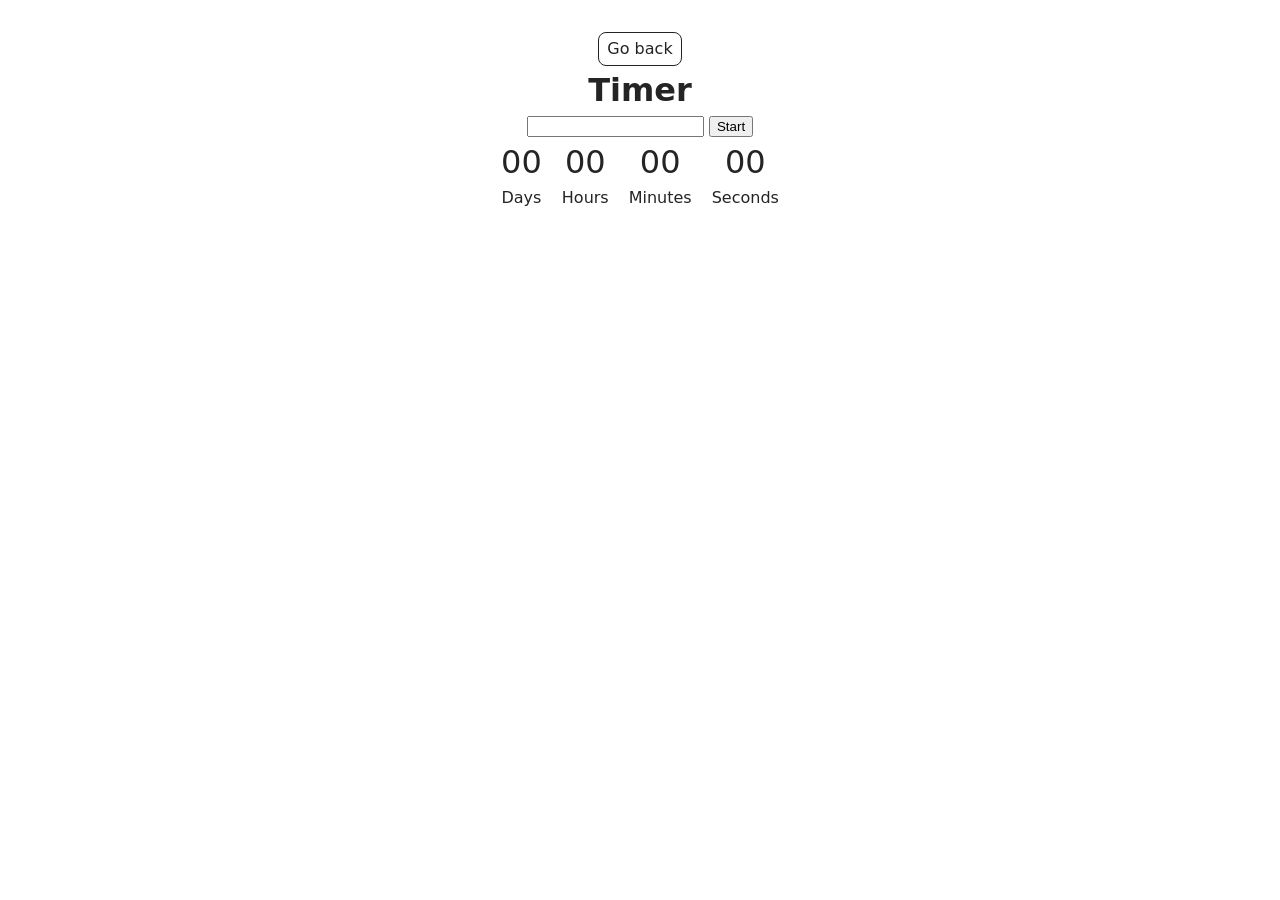
<file: src/1-timer.html>
<!DOCTYPE html>
<html lang="en">
  <head>
    <meta charset="UTF-8" />
    <meta http-equiv="X-UA-Compatible" content="IE=edge" />
    <meta name="viewport" content="width=device-width, initial-scale=1.0" />
    <title>Timer</title>
    <link rel="stylesheet" href="./css/styles.css" />
    
    <style>

    .timer {
      display: flex;
      flex-direction: row;
      gap: 20px;
      justify-content: center;
      align-items: center;
    }
    .field {
      text-align: center;
    }
    .value {
      font-size: 2em;
      display: block;
    }
    .label {
      font-size: 1em;
    }
  </style>
  </head>
  <body>
   

    <main>
      <div class="container">
        <a class="back-link" href="./index.html">Go back</a>
        <h1 class="main-title">
          Timer
        </h1>
        <input type="text" id="datetime-picker" />
        <button type="button" data-start>Start</button>
        
        <div class="timer">
          <div class="field">
            <span class="value" data-days>00</span>
            <span class="label">Days</span>
          </div>
          <div class="field">
            <span class="value" data-hours>00</span>
            <span class="label">Hours</span>
          </div>
          <div class="field">
            <span class="value" data-minutes>00</span>
            <span class="label">Minutes</span>
          </div>
          <div class="field">
            <span class="value" data-seconds>00</span>
            <span class="label">Seconds</span>
          </div>
        </div>
        
        
      </div>
    </main>
    
 <script type="module" src="./js/1-timer.js"></script>
  </body>
</html>
</file>
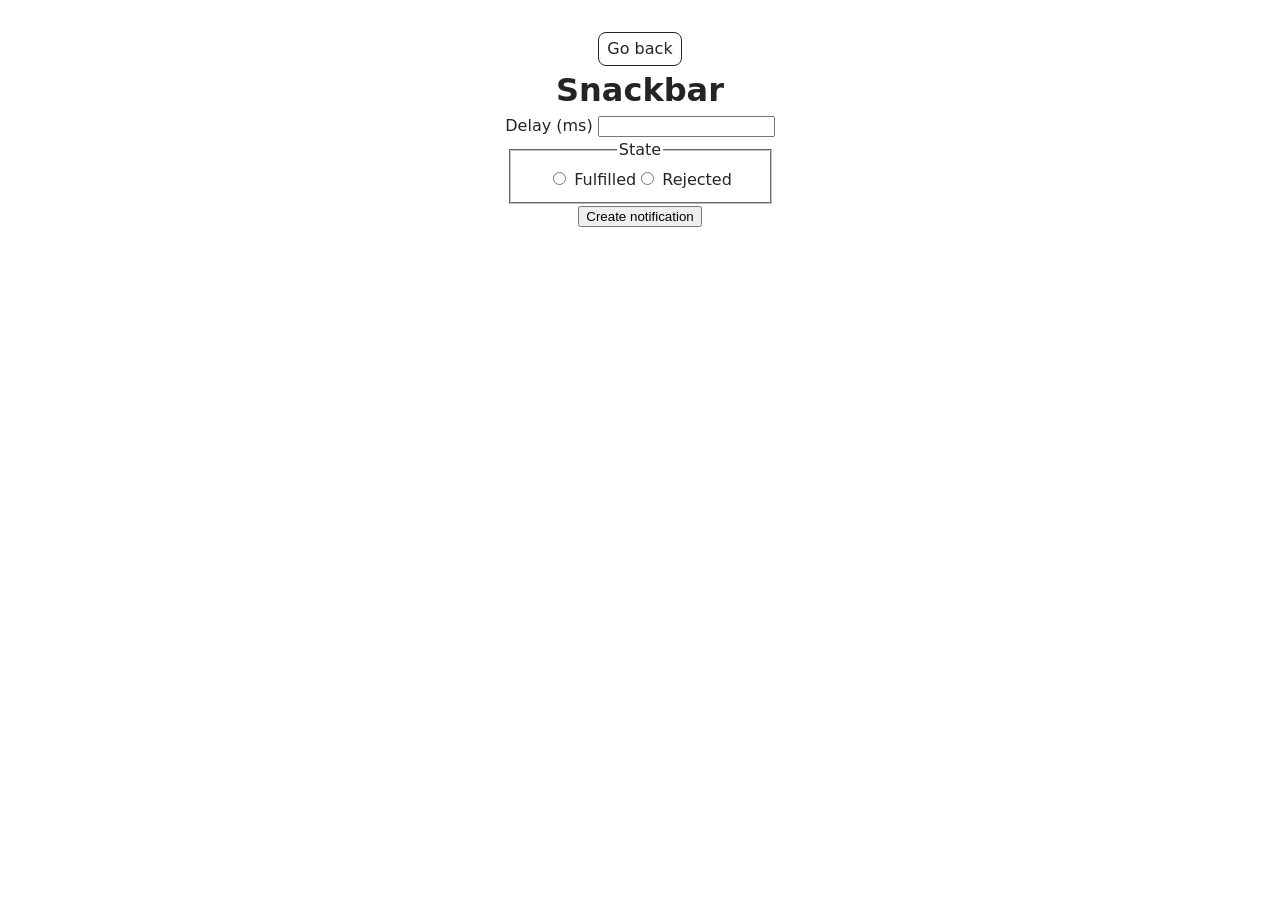
<file: src/2-snackbar.html>
<!DOCTYPE html>
<html lang="en">
  <head>
    <meta charset="UTF-8" />
    <meta http-equiv="X-UA-Compatible" content="IE=edge" />
    <meta name="viewport" content="width=device-width, initial-scale=1.0" />
    <title>Snackbar</title>
    <link rel="stylesheet" href="./css/styles.css" />
    <style>
     fieldset {
      display: flex;
      justify-content: center;
        align-items: center;
        width: 235px;
        margin: 0 auto;
      }
    </style>
  </head>
  <body>
    

    <main>
      <div class="container">
        <a class="back-link" href="./index.html">Go back</a>
        <h1 class="main-title">
          Snackbar
        </h1>
        <form class="form">
          <label>
            Delay (ms)
            <input type="number" name="delay" required />
          </label>
        
          <fieldset>
            <legend>State</legend>
            <label>
              <input type="radio" name="state" value="fulfilled" required />
              Fulfilled
            </label>
            <label>
              <input type="radio" name="state" value="rejected" required />
              Rejected
            </label>
          </fieldset>
        
          <button type="submit">Create notification</button>
        </form>
        
      </div>
    </main>

    <script type="module" src="./js/2-snackbar.js"></script>
  </body>
</html>
</file>
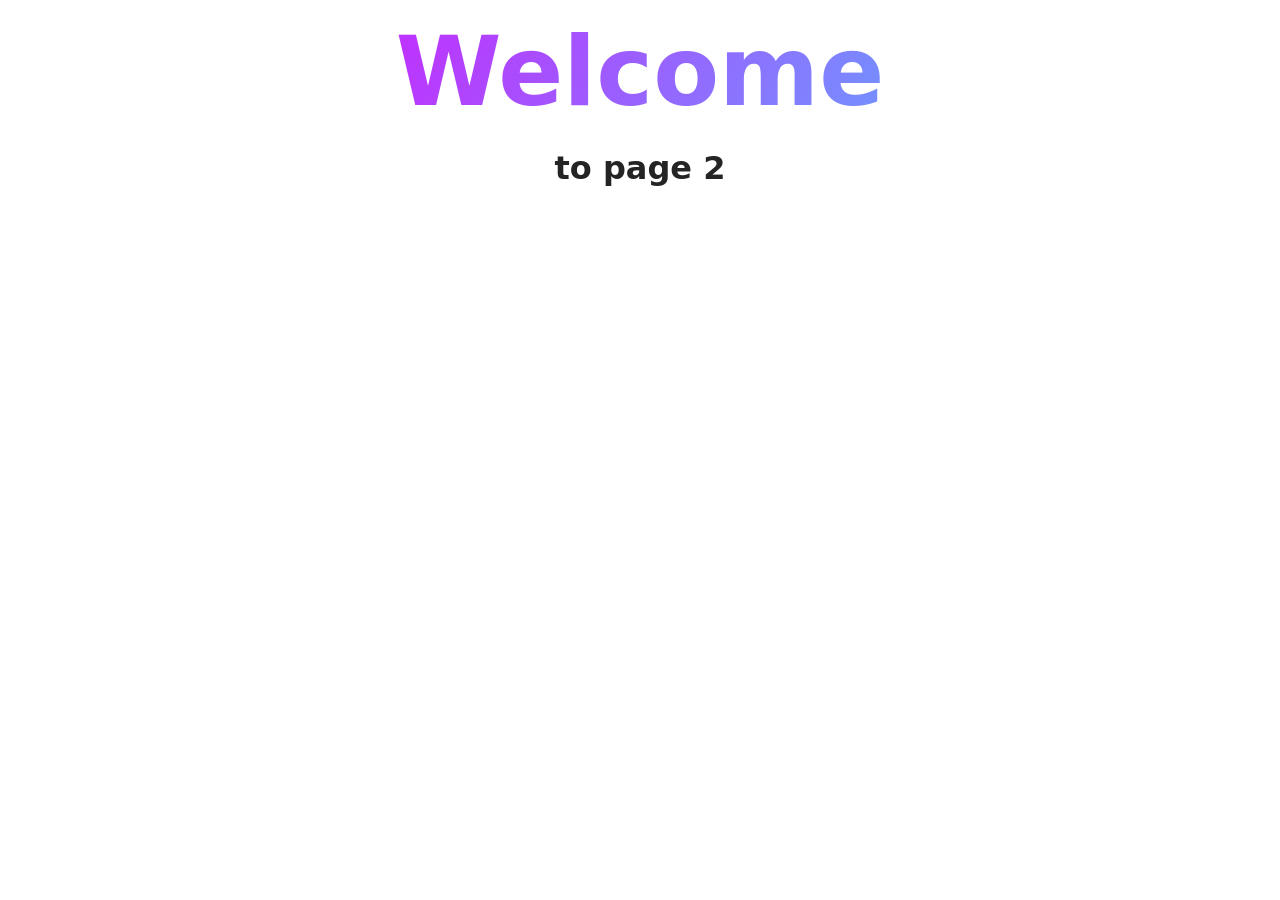
<file: src/page-2.html>
<!DOCTYPE html>
<html lang="en">
  <head>
    <meta charset="UTF-8" />
    <meta http-equiv="X-UA-Compatible" content="IE=edge" />
    <meta name="viewport" content="width=device-width, initial-scale=1.0" />
    <title>Page 2</title>
    <link rel="stylesheet" href="./css/styles.css" />
  </head>
  <body>
    <load
      src="./partials/header.html"
      icon-path="./img/sprite.svg#logo"
      highlight-act="active"
    />

    <main>
      <div class="container">
        <h1 class="main-title">
          <span class="main-title-gradient">Welcome</span> to page 2
        </h1>
        <load src="./partials/back-link.html" />
      </div>
    </main>

    <load src="./partials/footer.html" />
  </body>
</html>
</file>
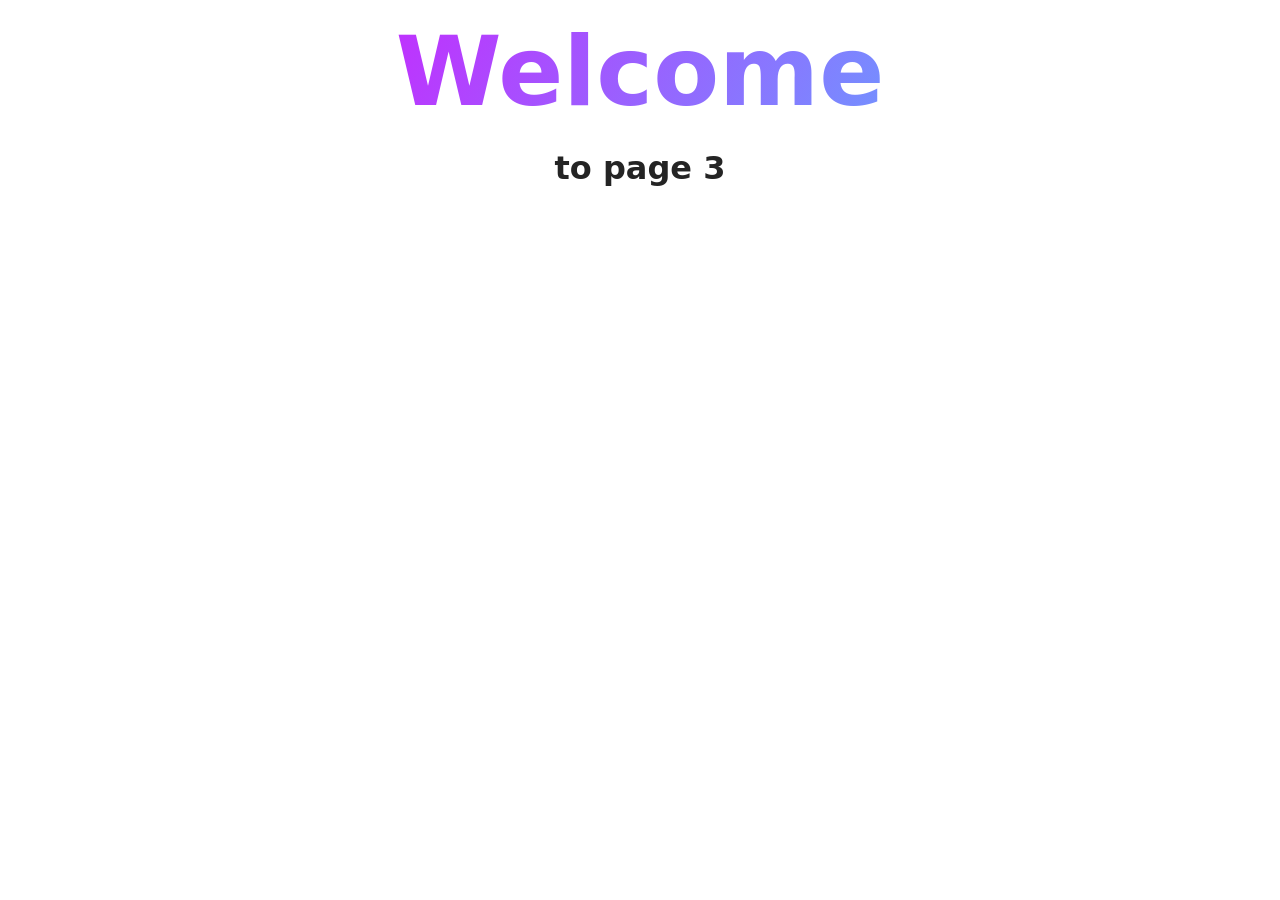
<file: src/page-3.html>
<!DOCTYPE html>
<html lang="en">
  <head>
    <meta charset="UTF-8" />
    <meta http-equiv="X-UA-Compatible" content="IE=edge" />
    <meta name="viewport" content="width=device-width, initial-scale=1.0" />
    <title>Page 3</title>
    <link rel="stylesheet" href="./css/styles.css" />
  </head>
  <body>
    <load
      src="./partials/header.html"
      icon-path="./img/sprite.svg#logo"
      highlight-curr="active"
    />

    <main>
      <div class="container">
        <h1 class="main-title">
          <span class="main-title-gradient">Welcome</span> to page 3
        </h1>
        <load src="./partials/back-link.html" />
      </div>
    </main>

    <load src="./partials/footer.html" />
  </body>
</html>
</file>
<file: src/css/styles.css>
/**
  |============================
  | include css partials with
  | default @import url()
  |============================
*/
/* Common styles */
@import url('./reset.css');
@import url('./base.css');
@import url('./container.css');
@import url('./animations.css');

/* Sections style */
@import url('./header.css');
@import url('./vite-promo.css');
@import url('./badges.css');
@import url('./back-link.css');
@import url('./footer.css');
</file>
